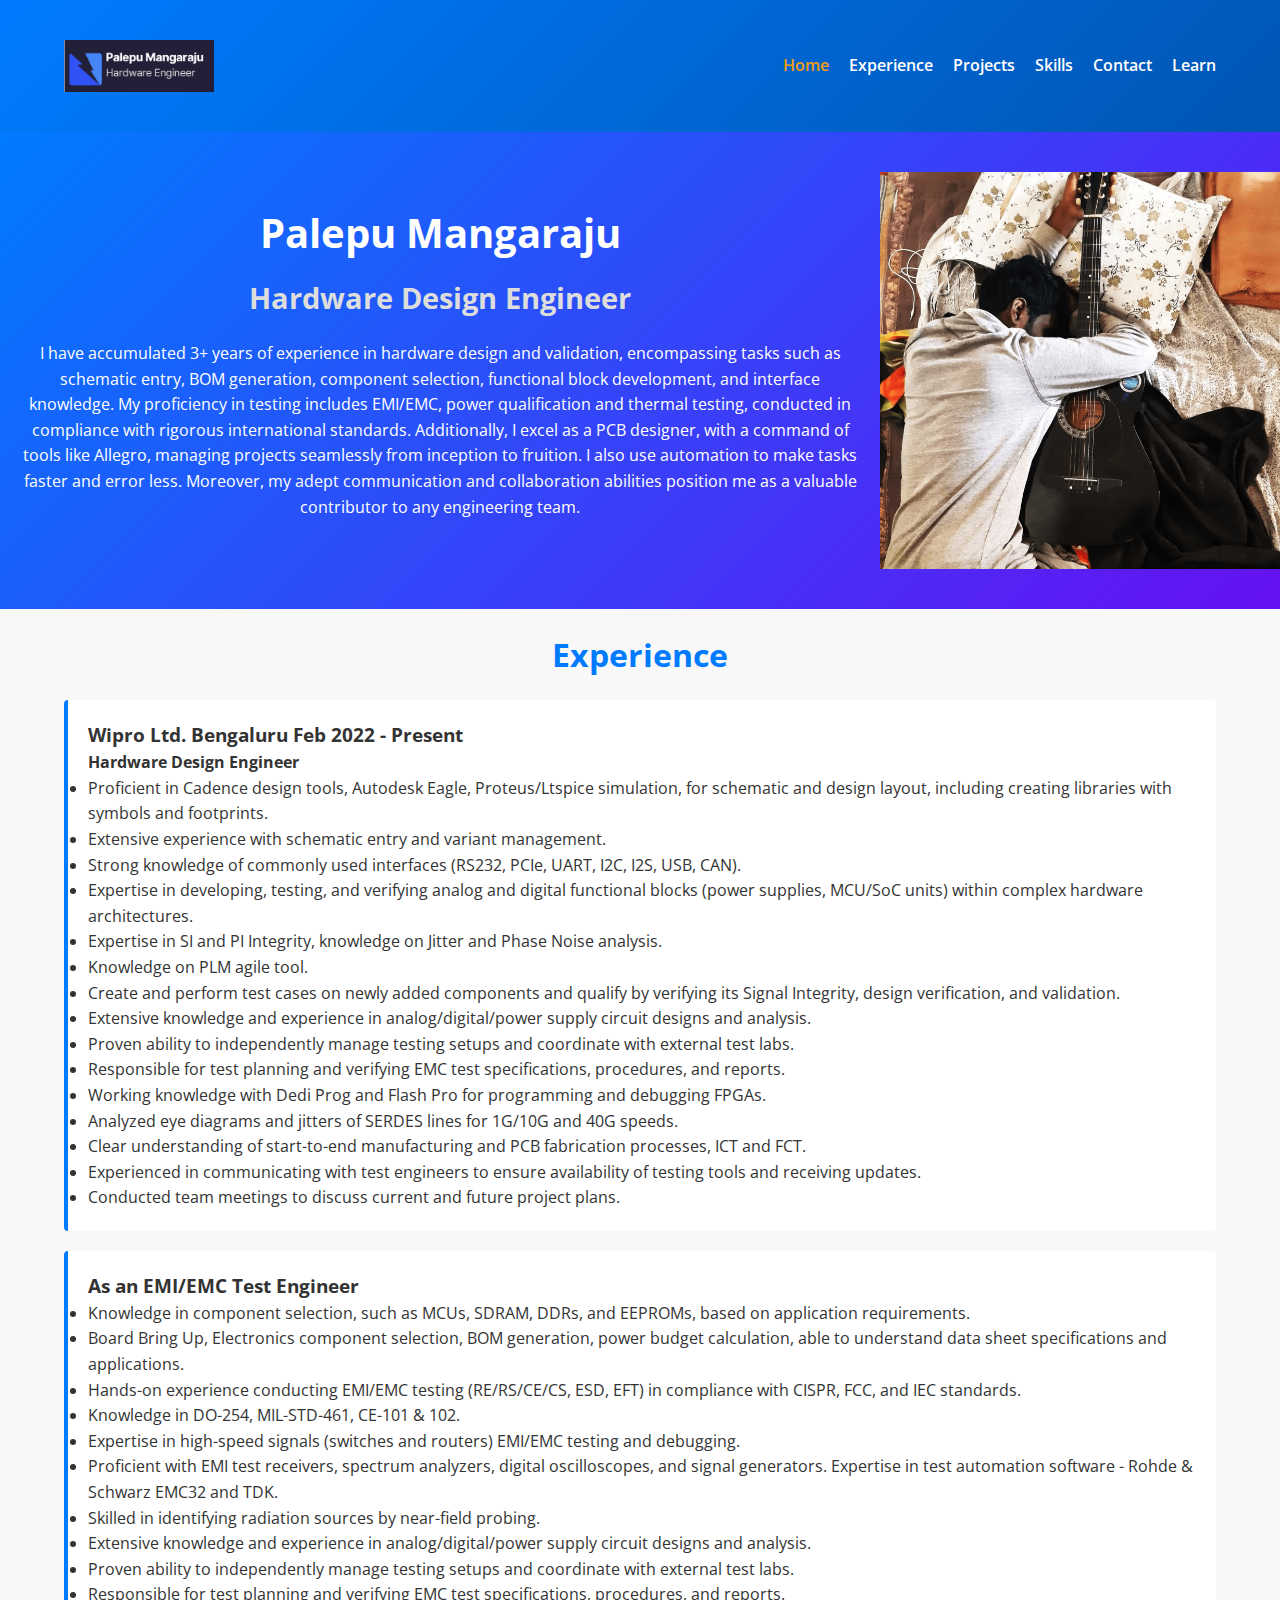
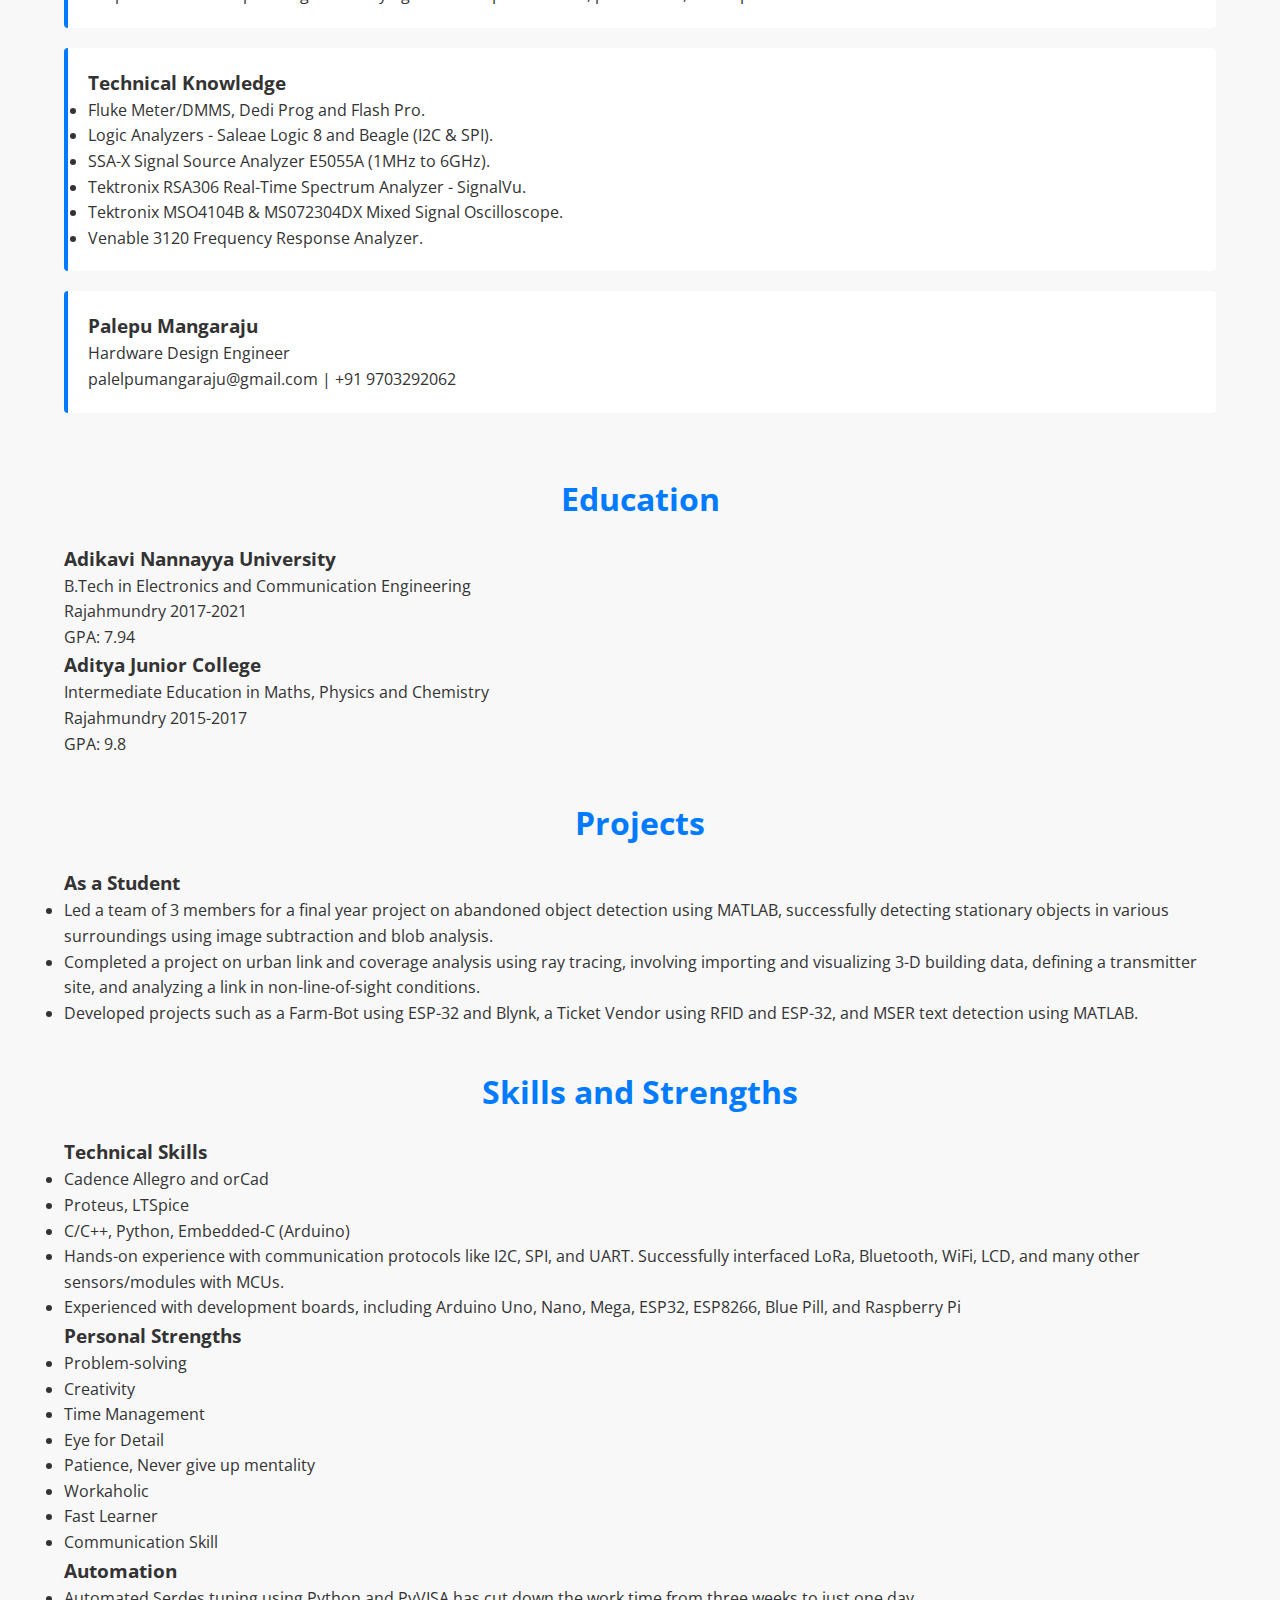
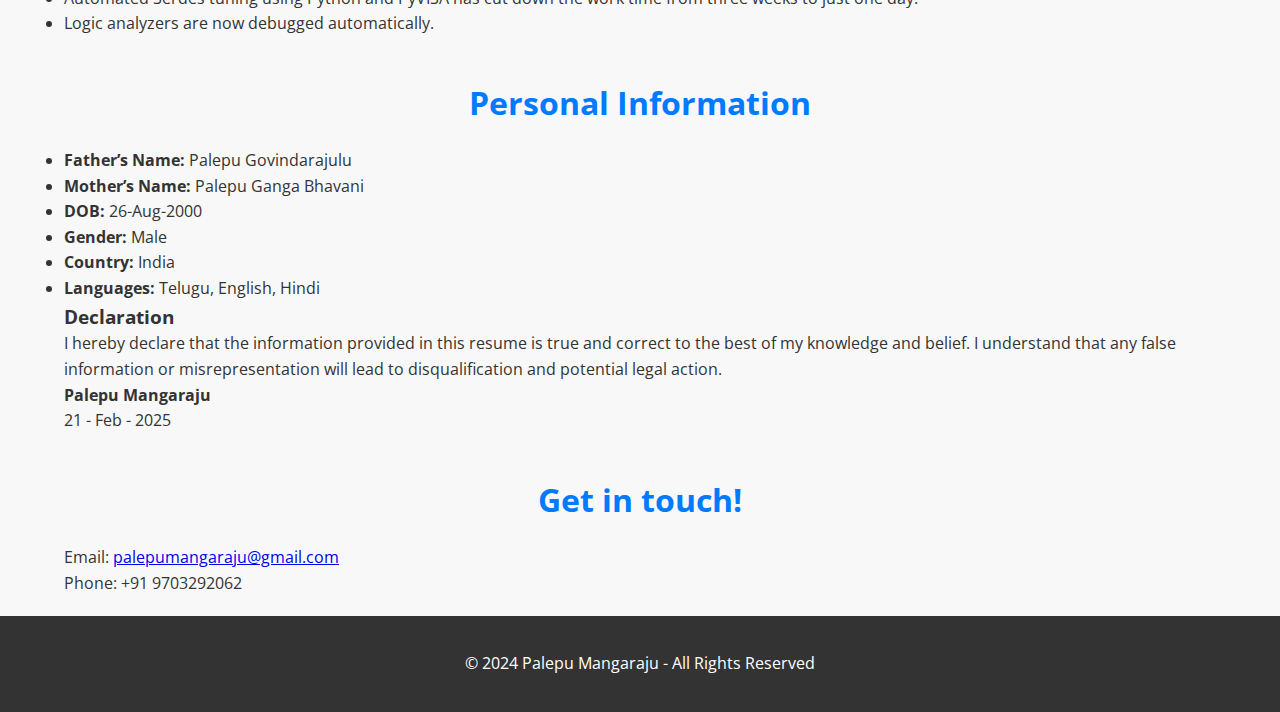
<file: index.html>
<!DOCTYPE html>
<html lang="en">
<head>
  <meta charset="UTF-8" />
  <meta name="viewport" content="width=device-width, initial-scale=1.0" />
  <meta name="description" content="Portfolio of Palepu Mangaraju, a hardware design engineer with expertise in EMI/EMC testing, PCB design, and hardware validation." />
  <title>Palepu Mangaraju - Portfolio</title>
  <link rel="stylesheet" href="style.css" />
  <link href="https://fonts.googleapis.com/css?family=Open+Sans:400,700,600" rel="stylesheet" />
</head>
<body>
  <header>
    <div class="container header-container">
      <img src="images/logo.png" alt="Portfolio Logo" class="logo" />
      <nav>
        <ul class="nav-list">
          <li><a href="#home" class="active">Home</a></li>
          <li><a href="#experience">Experience</a></li>
          <li><a href="#projects">Projects</a></li>
          <li><a href="#skills">Skills</a></li>
          <li><a href="#contact">Contact</a></li>
          <li><a href="learn.html">Learn</a></li>
        </ul>
      </nav>
    </div>
  </header>

  <!-- Hero Section -->
  <section id="home" class="hero">
    <div class="hero-text">
      <h1>Palepu Mangaraju</h1>
      <h2>Hardware Design Engineer</h2>
      <p>
        I have accumulated 3+ years of experience in hardware design and validation, encompassing tasks such
        as schematic entry, BOM generation, component selection, functional block development, and interface
        knowledge. My proficiency in testing includes EMI/EMC, power qualification and thermal testing,
        conducted in compliance with rigorous international standards. Additionally, I excel as a PCB designer,
        with a command of tools like Allegro, managing projects seamlessly from inception to fruition. I also use
        automation to make tasks faster and error less. Moreover, my adept communication and collaboration
        abilities position me as a valuable contributor to any engineering team.
      </p>
    </div>
    <img src="images/raju.png" alt="Palepu Mangaraju" class="hero-image" />
  </section>

  <!-- Experience Section -->
  <section id="experience" class="experience">
    <div class="container">
      <h2>Experience</h2>
      
      <!-- Experience Content -->
      <article class="experience-item">
        <h3>Wipro Ltd. Bengaluru <span class="experience-dates">Feb 2022 - Present</span></h3>
        <p class="experience-role"><strong>Hardware Design Engineer</strong></p>
        <ul class="experience-list">
          <li>Proficient in Cadence design tools, Autodesk Eagle, Proteus/Ltspice simulation, for schematic and design layout, including creating libraries with symbols and footprints.</li>
          <li>Extensive experience with schematic entry and variant management.</li>
          <li>Strong knowledge of commonly used interfaces (RS232, PCIe, UART, I2C, I2S, USB, CAN).</li>
          <li>Expertise in developing, testing, and verifying analog and digital functional blocks (power supplies, MCU/SoC units) within complex hardware architectures.</li>
          <li>Expertise in SI and PI Integrity, knowledge on Jitter and Phase Noise analysis.</li>
          <li>Knowledge on PLM agile tool.</li>
          <li>Create and perform test cases on newly added components and qualify by verifying its Signal Integrity, design verification, and validation.</li>
          <li>Extensive knowledge and experience in analog/digital/power supply circuit designs and analysis.</li>
          <li>Proven ability to independently manage testing setups and coordinate with external test labs.</li>
          <li>Responsible for test planning and verifying EMC test specifications, procedures, and reports.</li>
          <li>Working knowledge with Dedi Prog and Flash Pro for programming and debugging FPGAs.</li>
          <li>Analyzed eye diagrams and jitters of SERDES lines for 1G/10G and 40G speeds.</li>
          <li>Clear understanding of start-to-end manufacturing and PCB fabrication processes, ICT and FCT.</li>
          <li>Experienced in communicating with test engineers to ensure availability of testing tools and receiving updates.</li>
          <li>Conducted team meetings to discuss current and future project plans.</li>
          
        </ul>
      </article>

      <!-- Additional Experience Details -->
      <article class="experience-item">
        <h3>As an EMI/EMC Test Engineer</h3>
        <ul class="experience-list">
          <li>Knowledge in component selection, such as MCUs, SDRAM, DDRs, and EEPROMs, based on application requirements.</li>
          <li>Board Bring Up, Electronics component selection, BOM generation, power budget calculation, able to understand data sheet specifications and applications.</li>
          <li>Hands-on experience conducting EMI/EMC testing (RE/RS/CE/CS, ESD, EFT) in compliance with CISPR, FCC, and IEC standards.</li>
          <li>Knowledge in DO-254, MIL-STD-461, CE-101 &amp; 102.</li>
          <li>Expertise in high-speed signals (switches and routers) EMI/EMC testing and debugging.</li>
          <li>Proficient with EMI test receivers, spectrum analyzers, digital oscilloscopes, and signal generators. Expertise in test automation software - Rohde & Schwarz EMC32 and TDK.</li>
          <li>Skilled in identifying radiation sources by near-field probing.</li>
          <li>Extensive knowledge and experience in analog/digital/power supply circuit designs and analysis.</li>
          <li>Proven ability to independently manage testing setups and coordinate with external test labs.</li>
          <li>Responsible for test planning and verifying EMC test specifications, procedures, and reports.</li>
        </ul>
      </article>

            <!-- With Cross Functional Teams -->
      <article class="experience-item">
        <h3>Technical Knowledge</h3>
        <ul class="experience-list">
          <li>Fluke Meter/DMMS, Dedi Prog and Flash Pro.</li>
          <li>Logic Analyzers - Saleae Logic 8 and Beagle (I2C &amp; SPI).</li>
          <li>SSA-X Signal Source Analyzer E5055A (1MHz to 6GHz).</li>
          <li>Tektronix RSA306 Real-Time Spectrum Analyzer - SignalVu.</li>
          <li>Tektronix MSO4104B &amp; MS072304DX Mixed Signal Oscilloscope.</li>
          <li>Venable 3120 Frequency Response Analyzer.</li>
        </ul>
      </article>





      <!-- Personal Statement -->
      <article class="experience-item personal-info">
        <h3>Palepu Mangaraju</h3>
        <p class="role-title">Hardware Design Engineer</p>
        <p>
          palelpumangaraju@gmail.com | +91 9703292062
        </p>
      </article>
    </div>
  </section>

  <!-- Education Section -->
  <section id="education" class="education">
    <div class="container">
      <h2>Education</h2>
      <article class="education-item">
        <h3>Adikavi Nannayya University</h3>
        <p>B.Tech in Electronics and Communication Engineering</p>
        <p>Rajahmundry 2017-2021</p>
        <p>GPA: 7.94</p>
      </article>
      <article class="education-item">
        <h3>Aditya Junior College</h3>
        <p>Intermediate Education in Maths, Physics and Chemistry</p>
        <p>Rajahmundry 2015-2017</p>
        <p>GPA: 9.8</p>
      </article>
      <article class="education-item">
        
        
      </article>
    </div>
  </section>

  <!-- Projects Section -->
  <section id="projects" class="projects">
    <div class="container">
      <h2>Projects</h2>
      <article class="project-item">
        <h3>As a Student</h3>
        <ul class="project-list">
          <li>Led a team of 3 members for a final year project on abandoned object detection using MATLAB, successfully detecting stationary objects in various surroundings using image subtraction and blob analysis.</li>
          <li>Completed a project on urban link and coverage analysis using ray tracing, involving importing and visualizing 3-D building data, defining a transmitter site, and analyzing a link in non-line-of-sight conditions.</li>
          <li>Developed projects such as a Farm-Bot using ESP-32 and Blynk, a Ticket Vendor using RFID and ESP-32, and MSER text detection using MATLAB.</li>
        </ul>
      </article>
    </div>
  </section>

  <!-- Skills Section -->
  <section id="skills" class="skills">
    <div class="container">
      <h2>Skills and Strengths</h2>
      <div class="skills-grid">
        <div class="skill-category">
          <h3>Technical Skills</h3>
          <ul>
            <li>Cadence Allegro and orCad</li>
            <li>Proteus, LTSpice</li>
            <li>C/C++, Python, Embedded-C (Arduino)</li>
            <li>Hands-on experience with communication protocols like I2C, SPI, and UART. Successfully interfaced LoRa, Bluetooth, WiFi, LCD, and many other sensors/modules with MCUs.</li>
            <li>Experienced with development boards, including Arduino Uno, Nano, Mega, ESP32, ESP8266, Blue Pill, and Raspberry Pi</li>
          </ul>
        </div>
        <div class="skill-category">
          <h3>Personal Strengths</h3>
          <ul>
            <li>Problem-solving</li>
            <li>Creativity</li>
            <li>Time Management</li>
            <li>Eye for Detail</li>
            <li>Patience, Never give up mentality</li>
            <li>Workaholic</li>
            <li>Fast Learner</li>
            <li>Communication Skill</li>
          </ul>
        </div>
        <div class="skill-category">
          <h3>Automation</h3>
          <ul>
            <li>Automated Serdes tuning using Python and PyVISA has cut down the work time from three weeks to just one day.</li>
            <li>Logic analyzers are now debugged automatically.</li>
          </ul>
        </div>
      </div>
    </div>
  </section>

  <!-- Personal Information / Declaration Section -->
  <section id="personal" class="personal-info">
    <div class="container">
      <h2>Personal Information</h2>
      <ul class="personal-list">
        <li><strong>Father’s Name:</strong> Palepu Govindarajulu</li>
        <li><strong>Mother’s Name:</strong> Palepu Ganga Bhavani</li>
        <li><strong>DOB:</strong> 26-Aug-2000</li>
        <li><strong>Gender:</strong> Male</li>
        <li><strong>Country:</strong> India</li>
        <li><strong>Languages:</strong> Telugu, English, Hindi</li>
      </ul>
      <div class="declaration">
        <h3>Declaration</h3>
        <p>
          I hereby declare that the information provided in this resume is true and correct to the best of my knowledge and belief. I understand that any false information or misrepresentation will lead to disqualification and potential legal action.
        </p>
        <p class="declaration-signature">
          <strong>Palepu Mangaraju</strong> <br />
          21 - Feb - 2025
        </p>
      </div>
    </div>
  </section>

  <!-- Contact Section -->
  <section id="contact" class="contact">
    <div class="container">
      <h2>Get in touch!</h2>
      <p>Email: <a href="mailto:palepumangaraju@gmail.com">palepumangaraju@gmail.com</a></p>
      <p>Phone: +91 9703292062</p>
    </div>
  </section>

  <footer>
    <div class="container">
      <p>© 2024 Palepu Mangaraju - All Rights Reserved</p>
    </div>
  </footer>
</body>
</html>
</file>
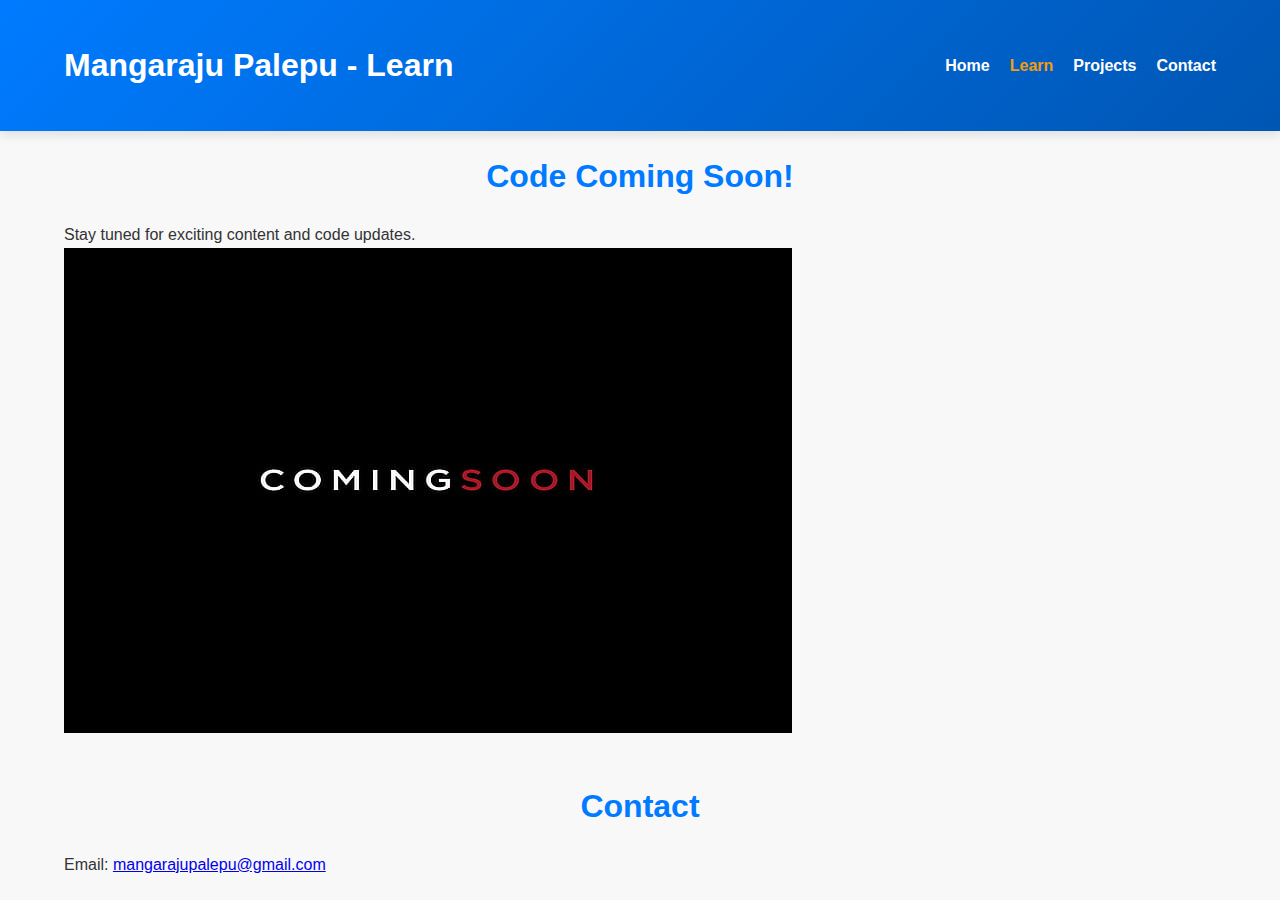
<file: learn.html>
<!DOCTYPE html>
<html lang="en">
<head>
  <meta charset="UTF-8">
  <meta name="viewport" content="width=device-width, initial-scale=1.0">
  <title>Learn - Mangaraju Palepu</title>
  <link rel="stylesheet" href="style.css">
</head>
<body>
  <header>
    <div class="container header-container">
      <h1 class="site-title">Mangaraju Palepu - Learn</h1>
      <nav>
        <ul class="nav-list">
          <li><a href="index.html">Home</a></li>
          <li><a href="learn.html" class="active">Learn</a></li>
          <li><a href="#projects">Projects</a></li>
          <li><a href="#contact">Contact</a></li>
        </ul>
      </nav>
    </div>
  </header>

  <!-- Coming Soon Section -->
  <section class="coming-soon container">
    <h2>Code Coming Soon!</h2>
    <p>Stay tuned for exciting content and code updates.</p>
    <img src="images/coming-soon.jpg" alt="Coming Soon Poster" class="coming-soon-img">
  </section>

  <!-- Contact Section -->
  <section id="contact" class="contact container">
    <h2>Contact</h2>
    <p>Email: <a href="mailto:mangarajupalepu@gmail.com">mangarajupalepu@gmail.com</a></p>
  </section>
</body>
</html>
</file>
<file: style.css>
/* Reset & Global Styles */
* {
  box-sizing: border-box;
  margin: 0;
  padding: 0;
}

body {
  font-family: 'Open Sans', Arial, sans-serif;
  line-height: 1.6;
  color: #333;
  background-color: #f8f8f8;
}

/* Container */
.container {
  width: 90%;
  max-width: 1200px;
  margin: auto;
  padding: 20px 0;
}

/* Header */
header {
  background: linear-gradient(135deg, #007bff, #0056b3);
  color: #fff;
  padding: 20px 0;
  box-shadow: 0 4px 10px rgba(0, 0, 0, 0.1);
  animation: fadeInDown 1s ease-in-out;
}

.header-container {
  display: flex;
  align-items: center;
  justify-content: space-between;
}

.logo {
  max-width: 150px;
}

.nav-list {
  list-style: none;
  display: flex;
  gap: 20px;
}

.nav-list li a {
  color: #fff;
  text-decoration: none;
  font-weight: 600;
  transition: color 0.3s ease;
}

.nav-list li a:hover,
.nav-list li a.active {
  color: #f39c12;
}

/* Animations */
@keyframes fadeInDown {
  from {
    opacity: 0;
    transform: translateY(-20px);
  }
  to {
    opacity: 1;
    transform: translateY(0);
  }
}


/* Hero Section */
.hero {
  background: linear-gradient(135deg, #007bff, #6610f2);
  color: #fff;
  display: flex;
  flex-wrap: wrap;
  align-items: center;
  padding: 40px 0;
  text-align: center;
  animation: slideIn 1s ease-in-out;
}

.hero-text {
  flex: 1 1 400px;
  padding: 20px;
}

.hero-text h1 {
  font-size: 2.5em;
  margin-bottom: 10px;
  color: #fff;
  animation: fadeInUp 1s ease-in-out;
}

.hero-text h2 {
  font-size: 1.8em;
  margin-bottom: 20px;
  color: #ddd;
}

.hero-text p {
  font-size: 1em;
  margin-bottom: 20px;
}

.hero-image {
  flex: 1 1 300px;
  max-width: 400px;
  width: 100%;
  display: block;
  margin: auto;
  transform: scale(1);
  transition: transform 0.3s ease-in-out;
}

.hero-image:hover {
  transform: scale(1.1);
}

/* Sections */
section h2 {
  text-align: center;
  margin-bottom: 20px;
  font-size: 2em;
  color: #007bff;
  animation: fadeInDown 1s ease-in-out;
}

/* Experience Section */
.experience .experience-item {
  background: #fff;
  margin-bottom: 20px;
  padding: 20px;
  border-left: 4px solid #007bff;
  border-radius: 4px;
  transition: transform 0.3s ease-in-out;
}

.experience .experience-item:hover {
  transform: scale(1.02);
}

/* Footer */
footer {
  background: #333;
  color: #fff;
  text-align: center;
  padding: 15px 0;
  animation: fadeIn 1s ease-in-out;
}

/* Responsive Styles */
@media (max-width: 768px) {
  .header-container {
    flex-direction: column;
  }
  
  .nav-list {
    flex-direction: column;
    gap: 10px;
    margin-top: 10px;
  }

  .hero {
    flex-direction: column;
  }

  .hero-text,
  .hero-image {
    flex: 1 1 100%;
  }
}

/* Keyframe Animations */
@keyframes fadeIn {
  from {
    opacity: 0;
  }
  to {
    opacity: 1;
  }
}

@keyframes fadeInUp {
  from {
    opacity: 0;
    transform: translateY(20px);
  }
  to {
    opacity: 1;
    transform: translateY(0);
  }
}

@keyframes fadeInDown {
  from {
    opacity: 0;
    transform: translateY(-20px);
  }
  to {
    opacity: 1;
    transform: translateY(0);
  }
}

@keyframes slideIn {
  from {
    opacity: 0;
    transform: translateX(-100px);
  }
  to {
    opacity: 1;
    transform: translateX(0);
  }
}
</file>
